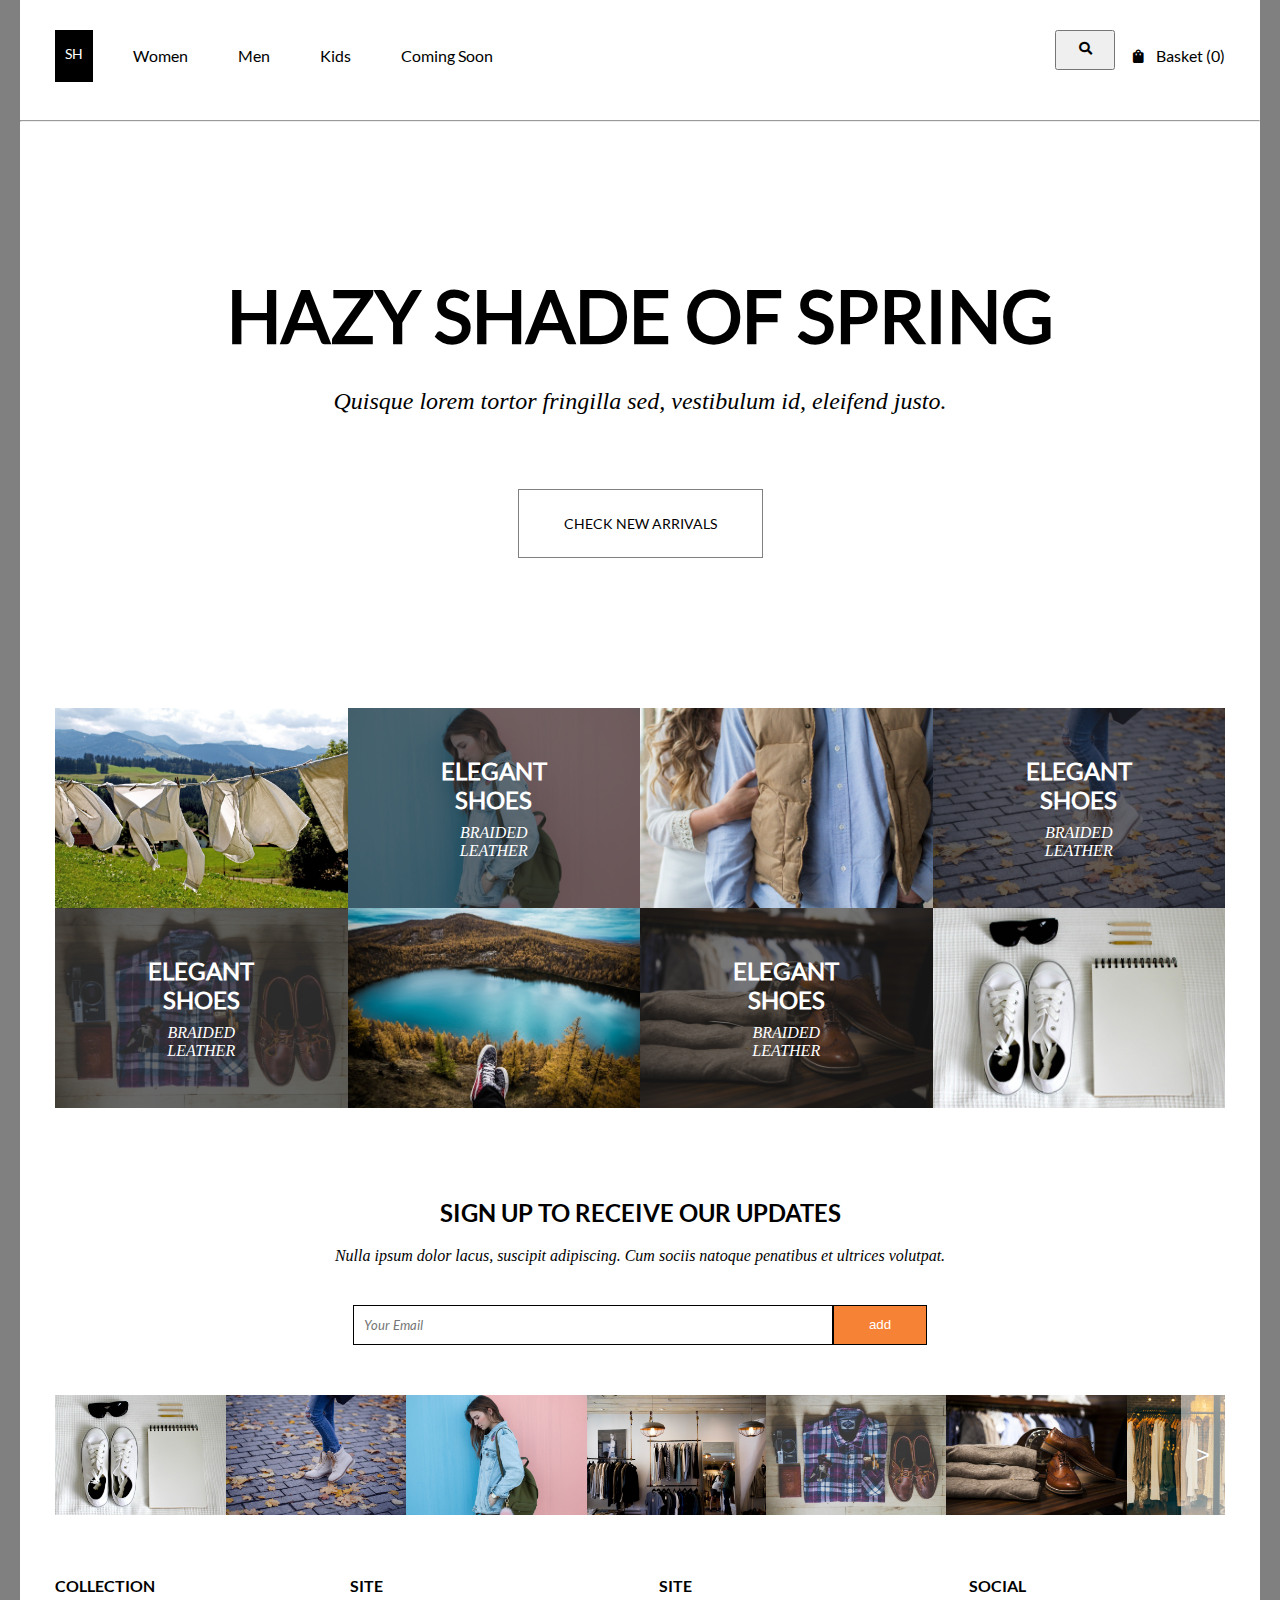
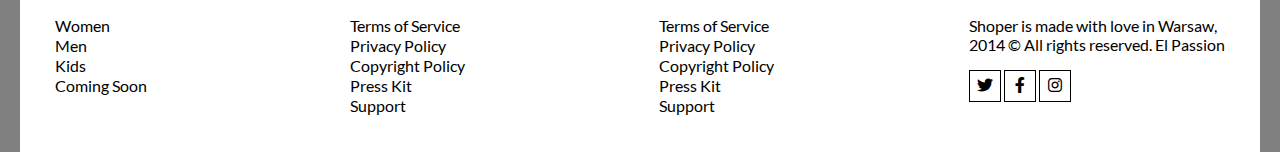
<file: index.html>
<!DOCTYPE html>
<html lang="en">
<head>
    <meta charset="UTF-8">
    <meta name="viewport" content="width=device-width, initial-scale=1.0">
    <title>eCommerce</title>
    <link rel="stylesheet" href="css/home.css">
    <link rel="stylesheet" href="fonts/fonts/style.css">
    <link rel="stylesheet" href="fonts/iconFonts/css/style.css">
</head>
<body>
    <div class="container">
        <header>
            <div class="wrapper header">
                <div class="comp-1">
                    <div class="header__logo">
                        <a href="#">SH</a>
                    </div>
                    <nav class="header__menu header__menu-row">
                        <ul>
                            <li><a href="#">Women</a></li>
                            <li><a href="#">Men</a></li>
                            <li><a href="#">Kids</a></li>
                            <li><a href="#">Coming Soon</a></li>
                        </ul>
                    </nav>
                </div>
                <div class="comp-2">
                    <div class="header__filter elem">
                        <label for="filter"></label>
                        <input id='filter' type="text" class="filter" placeholder="Search something...">
                        <button class="header__filter-btn" id='filterBtn'><i class="icon i-search-solid"></i></button>
                    </div>
                    <div class="header__basket elem">
                        <div class="header__basket-pic"><i class="icon i-shopping_bag-24px"></i></div>
                        <p>Basket (<span>0</span>)</p>
                    </div>
                </div>
            </div>
            <hr/>
            <nav class="header__menu header__menu-column wrapper">
                <ul>
                    <li><a href="#">Women</a></li>
                    <li><a href="#">Men</a></li>
                    <li><a href="#">Kids</a></li>
                    <li><a href="#">Coming Soon</a></li>
                </ul>
            </nav>
        </header>
        <main>
            <div class="wrapper">
                <section class="title">
                    <h1>Hazy Shade of spring</h1>
                    <p><em>Quisque lorem tortor fringilla sed, vestibulum id, eleifend justo.</em></p>
                    <button class="check">check new arrivals</button>
                </section>
                <section class="collage">
                    <div class="collage__block">
                        <img src="img/laundry-963150_1920.jpg" alt="pic">
                        <div class="hoverTweet">
                            <p>HEATHER<br/> GREY BASICS</p>
                        </div>
                    </div>
                    <div class="collage__block productCard">
                        <img src="img/blue-2564660_1280.jpg" alt="pic">
                        <div class="collage__block-text">
                            <h3>Elegant shoes</h3>
                            <h4><em>Braided Leather</em></h4>
                        </div>
                        <div class="hoverTweet">
                            <span class="line"></span>
                            <i class="icon i-twitter-brands"></i>
                            <span class="line"></span>
                            <p><em>Opening Ceremony @IndonesiaFW tomorrow, PMers! Are you ready for the biggest fashion movement in</em> </p>
                        </div>
                    </div>
                    <div class="collage__block">
                        <img src="img/vest-1031127_1280.jpg" alt="pic">
                        <div class="hoverTweet">
                            <p>JAXON HAT</p>
                        </div>
                    </div>
                    <div class="collage__block productCard">
                        <img src="img/autumn-leaves-1869837_1280.jpg" alt="pic">
                        <div class="collage__block-text">
                            <h3>Elegant shoes</h3>
                            <h4><em>Braided Leather</em></h4>
                        </div>
                        <div class="hoverTweet">
                            <span class="line"></span>
                            <i class="icon i-twitter-brands"></i>
                            <span class="line"></span>
                            <p><em>Opening Ceremony @IndonesiaFW tomorrow, PMers! Are you ready for the biggest fashion movement in</em> </p>
                        </div>
                    </div>
                    <div class="collage__block productCard">
                        <img src="img/fashion-918446_1280.jpg" alt="pic">
                        <div class="collage__block-text">
                            <h3>Elegant shoes</h3>
                            <h4><em>Braided Leather</em></h4>
                        </div>
                    </div>
                    <div class="collage__block">
                        <img src="img/travel-1749508_1280.jpg" alt="pic">
                        <div class="hoverTweet">
                            <p>HEATHER<br/> GREY BASICS</p>
                        </div>
                    </div>
                    <div class="collage__block productCard">
                        <img src="img/fashion-2591480_1280.jpg" alt="pic">
                        <div class="collage__block-text">
                            <h3>Elegant shoes</h3>
                            <h4><em>Braided Leather</em></h4>
                        </div>
                        <div class="hoverTweet">
                            <span class="line"></span>
                            <i class="icon i-twitter-brands"></i>
                            <span class="line"></span>
                            <p><em>Opening Ceremony @IndonesiaFW tomorrow, PMers! Are you ready for the biggest fashion movement in</em> </p>
                        </div>

                    </div>
                    <div class="collage__block">
                        <img src="img/shoes-2465907_1280.jpg" alt="pic">
                        <div class="hoverTweet">
                            <p>JAXON HAT</p>
                        </div>
                    </div>
                </section>
                <section class="singUpBlock">
                    <h2>sign up to receive our updates</h2>
                    <p><em>Nulla ipsum dolor lacus, suscipit adipiscing. Cum sociis natoque penatibus et ultrices volutpat.</em></p>
                    <div class="singUp">
                        <label for="singUp__input"></label>
                        <input class="singUp__input" id='singUp__input' type="text" placeholder="Your Email">
                        <button class="singUp__button">add</button>

                    </div>
                    <p class="wrongPass"><em>Wrong email. Please try again</em></p>
                    <div class="carouselBlock">
                        <div id="carouselWrapper">
                            <div id="carousel">
                                <div id="content">
                                    <img class="item" src="img/shoes-2465907_1280.jpg" alt="pic">
                                    <img class="item" src="img/autumn-leaves-1869837_1280.jpg" alt="pic">
                                    <img class="item" src="img/blue-2564660_1280.jpg" alt="pic">
                                    <img class="item" src="img/clothing-store-984396_1280.jpg" alt="pic">
                                    <img class="item" src="img/fashion-918446_1280.jpg" alt="pic">
                                    <img class="item" src="img/fashion-2591480_1280.jpg" alt="pic">
                                    <img class="item" src="img/fashion-1031469_1280.jpg" alt="pic">
                                    <img class="item" src="img/nike-5126389_1280.jpg" alt="pic">
                                    <img class="item" src="img/person-918986_1280.jpg" alt="pic">
                                    <img class="item" src="img/shoes-2465907_1280.jpg" alt="pic">
                                    <img class="item" src="img/shoes-1245920_1280.jpg" alt="pic">
                                    <img class="item" src="img/store-984393_1280.jpg" alt="pic">
                                    <img class="item" src="img/tie-690084_1280.jpg" alt="pic">
                                    <img class="item" src="img/travel-1749508_1280.jpg" alt="pic">
                                    <img class="item" src="img/vest-1031127_1280.jpg" alt="pic">
                                </div>
                            </div>
                            <button id="prev"> < </button>
                            <button id="next"> > </button>
                        </div>
                    </div>
                </section>
            </div>
        </main>
        <footer>
            <div class="wrapper footer">
                <div class="footer__collectionBlock footerBlock">
                    <h4>collection</h4>
                    <ul>
                        <li><a href="#">Women</a></li>
                        <li><a href="#">Men</a></li>
                        <li><a href="#">Kids</a></li>
                        <li><a href="#">Coming Soon</a></li>
                    </ul>
                </div>
                <div class="footer__siteBlock footerBlock">
                    <h4>site</h4>
                    <ul>
                        <li><a href="#">Terms of Service</a></li>
                        <li><a href="#">Privacy Policy</a></li>
                        <li><a href="#">Copyright Policy</a></li>
                        <li><a href="#">Press Kit</a></li>
                        <li><a href="#">Support</a></li>
                    </ul>
                </div>
                <div class="footer__shopBlock footerBlock">
                    <h4>site</h4>
                    <ul>
                        <li><a href="#">Terms of Service</a></li>
                        <li><a href="#">Privacy Policy</a></li>
                        <li><a href="#">Copyright Policy</a></li>
                        <li><a href="#">Press Kit</a></li>
                        <li><a href="#">Support</a></li>
                    </ul>
                </div>
                <div class="footer__socialBlock footerBlock">
                    <h4>social</h4>
                    <p>Shoper is made with love in Warsaw, <br/>
                       2014 © All rights reserved. El Passion</p>
                    <ul class="footer__socialBlock-links">
                        <li><a href="#"><i class="icon i-twitter-brands"></i></a></li>
                        <li><a href="#"><i class="icon icon-64 i-facebook-f-brands"></i></a></li>
                        <li><a href="#"><i class="icon i-instagram-brands"></i></a></li>
                    </ul>
                </div>
            </div>

        </footer>
    </div>
<script src="js/start.js"></script>
<script src="js/navigation.js"></script>
<script src="js/carousel.js"></script>
</body>
</html>
</file>
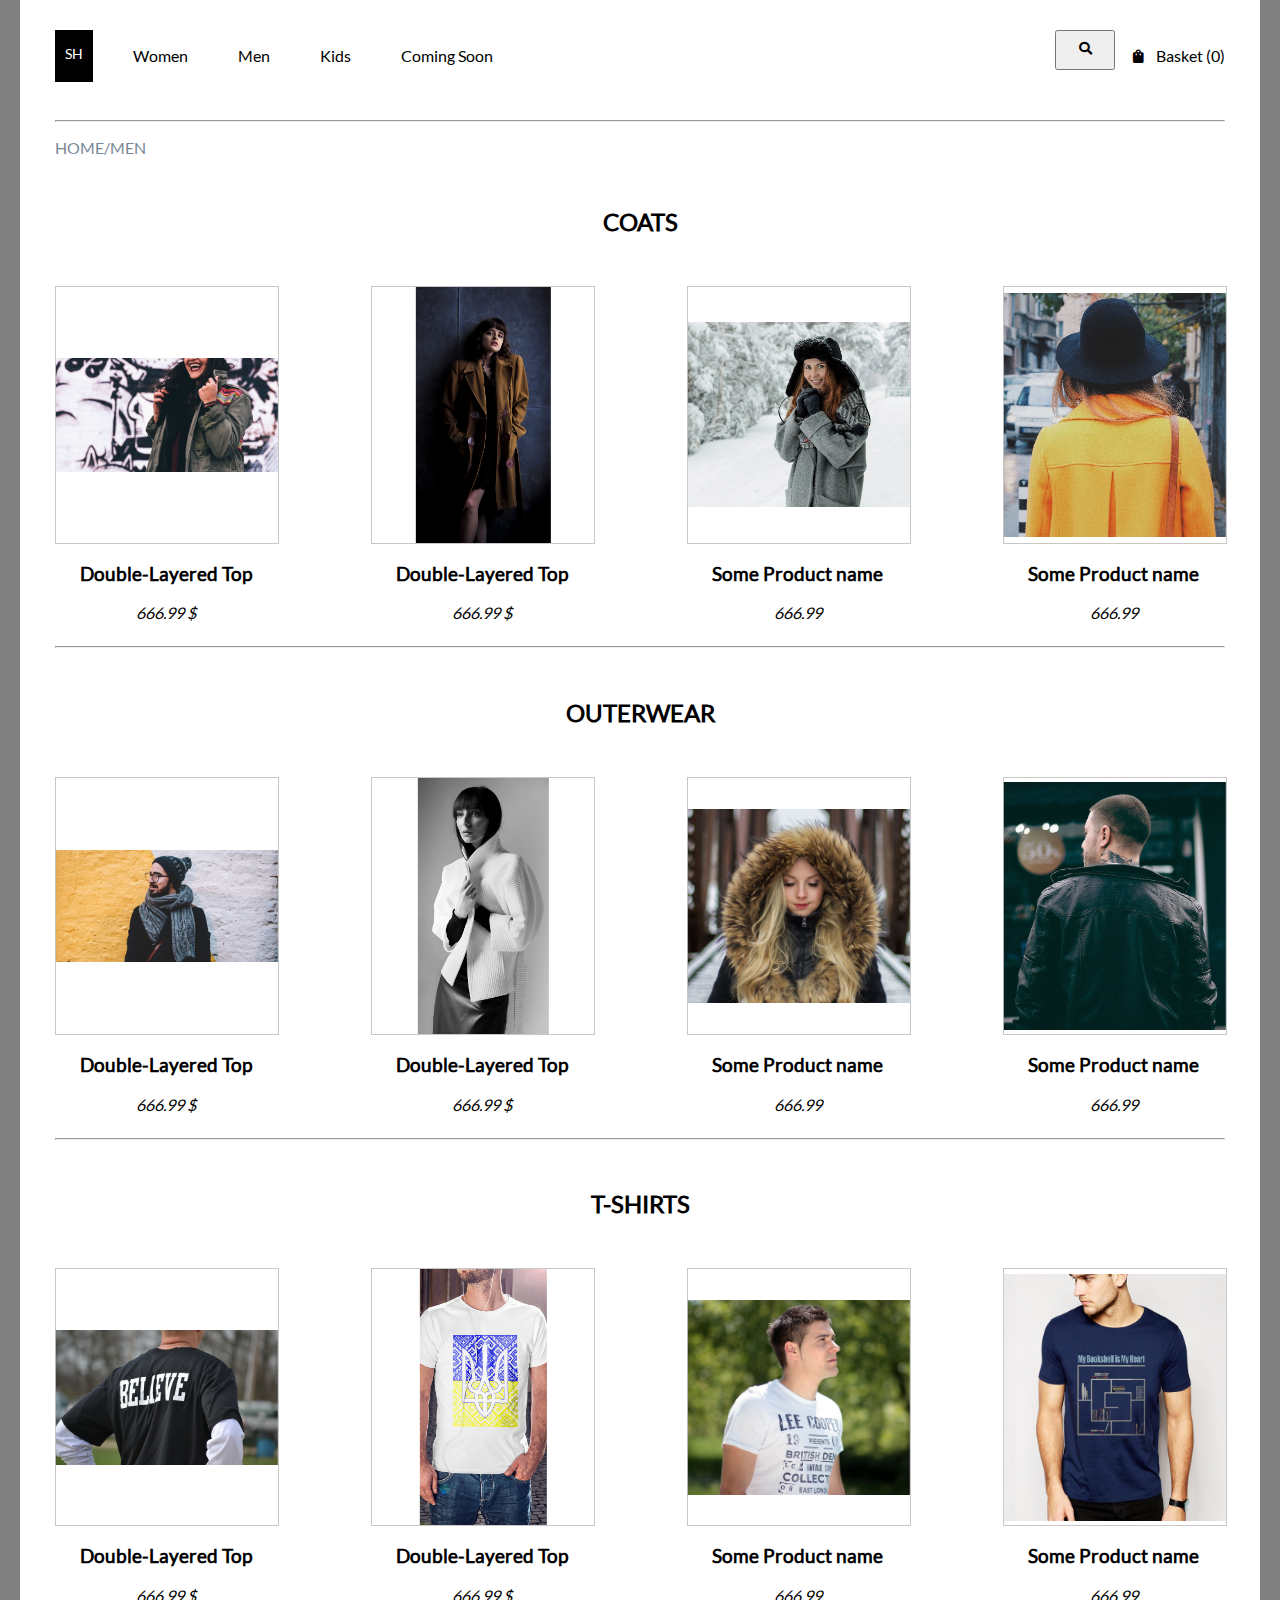
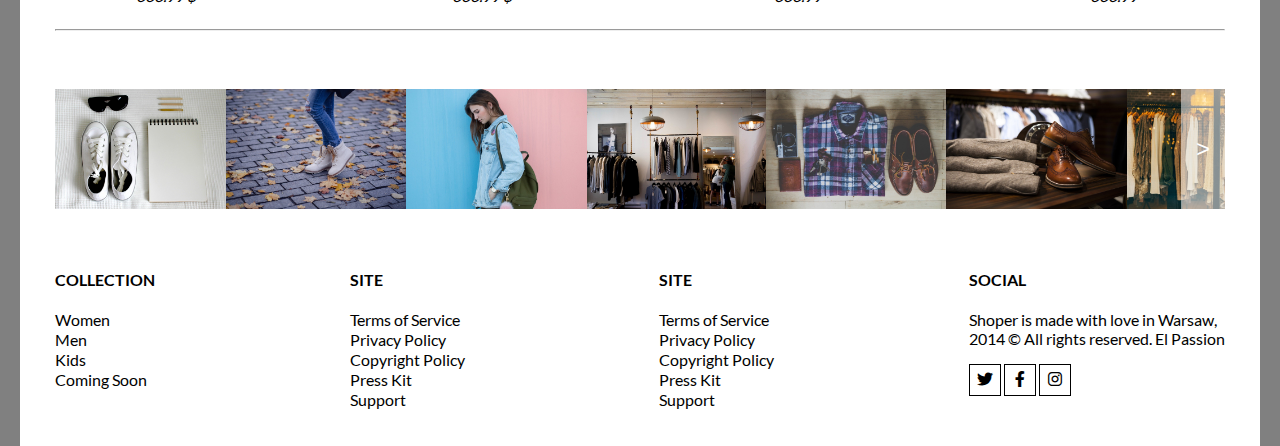
<file: categoryAll.html>
<!DOCTYPE html>
<html lang="en">
<head>
    <meta charset="UTF-8">
    <meta name="viewport" content="width=device-width, initial-scale=1.0">
    <title>categoryAll</title>
    <link rel="stylesheet" href="css/categoryAll.css">
    <link rel="stylesheet" href="fonts/fonts/style.css">
    <link rel="stylesheet" href="fonts/iconFonts/css/style.css">
</head>
<body>
<div class="container">
    <header>
        <div class="wrapper header">
            <div class="comp-1">
                <div class="header__logo">
                    <a href="#">SH</a>
                </div>
                <nav class="header__menu header__menu-row">
                    <ul>
                        <li><a href="#">Women</a></li>
                        <li><a href="#">Men</a></li>
                        <li><a href="#">Kids</a></li>
                        <li><a href="#">Coming Soon</a></li>
                    </ul>
                </nav>
            </div>
            <div class="comp-2">
                <div class="header__filter">
                    <label for="filter"></label>
                    <input id='filter' type="text" class="filter" placeholder="Search something...">
                    <button class="header__filter-btn" id='filterBtn'><i class="icon i-search-solid"></i></i></button>
                </div>
                <div class="header__basket">
                    <div class="header__basket-pic"><i class="icon i-shopping_bag-24px"></i></div>
                    <p>Basket (<span>0</span>)</p>
                </div>
            </div>
        </div>
        <div class="wrapper">
            <hr/>
        </div>
        <nav class="header__menu header__menu-column wrapper">
            <ul>
                <li><a href="#">Women</a></li>
                <li><a href="#">Men</a></li>
                <li><a href="#">Kids</a></li>
                <li><a href="#">Coming Soon</a></li>
            </ul>
            <hr/>
        </nav>
        <div class="currentLink wrapper">
            <p>home/men</p>
        </div>
    </header>
    <main>
        <section class="coats wrapper">
            <h2 class="section__title">coats</h2>
            <div class="goods">
                <div class="goods__block">
                    <div class="goods__block-img">
                        <img src="img/coat/people-2557413_1280.jpg" alt="pic">
                    </div>
                    <div class="goods__block-text">
                        <h3>Double-Layered Top</h3>
                        <p><em>666.99 $</em></p>
                    </div>
                </div>
                <div class="goods__block">
                    <div class="goods__block-img">
                        <img src="img/coat/girl-1.jpg" alt="pic">
                    </div>
                    <div class="goods__block-text">
                        <h3>Double-Layered Top</h3>
                        <p><em>666.99 $</em></p>
                    </div>
                </div>
                <div class="goods__block">
                    <div class="goods__block-img">
                        <img src="img/coat/girl-4056684_1280.jpg" alt="pic">
                    </div>
                    <div class="goods__block-text">
                        <h3>Some Product name</h3>
                        <p><em>666.99</em></p>
                    </div>
                </div>
                <div class="goods__block">
                    <div class="goods__block-img">
                        <img src="img/coat/person-789663_1280.jpg" alt="pic">
                    </div>
                    <div class="goods__block-text">
                        <h3>Some Product name</h3>
                        <p><em>666.99</em></p>
                    </div>
                </div>
            </div>
            <hr/>
        </section>
        <section class="outerwear wrapper">
            <h2 class="section__title">outerwear</h2>
            <div class="goods">
                <div class="goods__block">
                    <div class="goods__block-img">
                        <img src="img/outerwear/beanie-2591388_1280.jpg" alt="pic">
                    </div>
                    <div class="goods__block-text">
                        <h3>Double-Layered Top</h3>
                        <p><em>666.99 $</em></p>
                    </div>
                </div>
                <div class="goods__block">
                    <div class="goods__block-img">
                        <img src="img/outerwear/one-3.jpg" alt="pic">
                    </div>
                    <div class="goods__block-text">
                        <h3>Double-Layered Top</h3>
                        <p><em>666.99 $</em></p>
                    </div>
                </div>
                <div class="goods__block">
                    <div class="goods__block-img">
                        <img src="img/outerwear/people-2592581_1280.jpg" alt="pic">
                    </div>
                    <div class="goods__block-text">
                        <h3>Some Product name</h3>
                        <p><em>666.99</em></p>
                    </div>
                </div>
                <div class="goods__block">
                    <div class="goods__block-img">
                        <img src="img/outerwear/guy-2590367_1280.jpg" alt="pic">
                    </div>
                    <div class="goods__block-text">
                        <h3>Some Product name</h3>
                        <p><em>666.99</em></p>
                    </div>
                </div>
            </div>
            <hr/>
        </section>
        <section class="shirts wrapper">
            <h2 class="section__title">t-shirts</h2>
            <div class="goods">
                <div class="goods__block">
                    <div class="goods__block-img">
                        <img src="img/tShirt/believe-197091_1280.jpg" alt="pic">
                    </div>
                    <div class="goods__block-text">
                        <h3>Double-Layered Top</h3>
                        <p><em>666.99 $</em></p>
                    </div>
                </div>
                <div class="goods__block">
                    <div class="goods__block-img">
                        <img src="img/tShirt/fashion-7.jpg" alt="pic">
                    </div>
                    <div class="goods__block-text">
                        <h3>Double-Layered Top</h3>
                        <p><em>666.99 $</em></p>
                    </div>
                </div>
                <div class="goods__block">
                    <div class="goods__block-img">
                        <img src="img/tShirt/boy-1364017_1280.jpg" alt="pic">
                    </div>
                    <div class="goods__block-text">
                        <h3>Some Product name</h3>
                        <p><em>666.99</em></p>
                    </div>
                </div>
                <div class="goods__block">
                    <div class="goods__block-img">
                        <img src="img/tShirt/t-shirt-design-2336850_1280.jpg" alt="pic">
                    </div>
                    <div class="goods__block-text">
                        <h3>Some Product name</h3>
                        <p><em>666.99</em></p>
                    </div>
                </div>
            </div>
            <hr/>
        </section>

<!--Carousel-->
        <div class="carouselBlock wrapper">
            <div id="carouselWrapper">
                <div id="carousel">
                    <div id="content">
                        <img class="item" src="img/shoes-2465907_1280.jpg" alt="pic">
                        <img class="item" src="img/autumn-leaves-1869837_1280.jpg" alt="pic">
                        <img class="item" src="img/blue-2564660_1280.jpg" alt="pic">
                        <img class="item" src="img/clothing-store-984396_1280.jpg" alt="pic">
                        <img class="item" src="img/fashion-918446_1280.jpg" alt="pic">
                        <img class="item" src="img/fashion-2591480_1280.jpg" alt="pic">
                        <img class="item" src="img/fashion-1031469_1280.jpg" alt="pic">
                        <img class="item" src="img/nike-5126389_1280.jpg" alt="pic">
                        <img class="item" src="img/person-918986_1280.jpg" alt="pic">
                        <img class="item" src="img/shoes-2465907_1280.jpg" alt="pic">
                        <img class="item" src="img/shoes-1245920_1280.jpg" alt="pic">
                        <img class="item" src="img/store-984393_1280.jpg" alt="pic">
                        <img class="item" src="img/tie-690084_1280.jpg" alt="pic">
                        <img class="item" src="img/travel-1749508_1280.jpg" alt="pic">
                        <img class="item" src="img/vest-1031127_1280.jpg" alt="pic">
                    </div>
                </div>
                <button id="prev"> < </button>
                <button id="next"> > </button>
            </div>
        </div>
    </main>
    <footer>
        <div class="wrapper footer">
            <div class="footer__collectionBlock footerBlock">
                <h4>collection</h4>
                <ul>
                    <li><a href="#">Women</a></li>
                    <li><a href="#">Men</a></li>
                    <li><a href="#">Kids</a></li>
                    <li><a href="#">Coming Soon</a></li>
                </ul>
            </div>
            <div class="footer__siteBlock footerBlock">
                <h4>site</h4>
                <ul>
                    <li><a href="#">Terms of Service</a></li>
                    <li><a href="#">Privacy Policy</a></li>
                    <li><a href="#">Copyright Policy</a></li>
                    <li><a href="#">Press Kit</a></li>
                    <li><a href="#">Support</a></li>
                </ul>
            </div>
            <div class="footer__shopBlock footerBlock">
                <h4>site</h4>
                <ul>
                    <li><a href="#">Terms of Service</a></li>
                    <li><a href="#">Privacy Policy</a></li>
                    <li><a href="#">Copyright Policy</a></li>
                    <li><a href="#">Press Kit</a></li>
                    <li><a href="#">Support</a></li>
                </ul>
            </div>
            <div class="footer__socialBlock footerBlock">
                <h4>social</h4>
                <p>Shoper is made with love in Warsaw, <br/>
                    2014 © All rights reserved. El Passion</p>
                <ul class="footer__socialBlock-links">
                    <li><a href="#"><i class="icon i-twitter-brands"></i></a></li>
                    <li><a href="#"><i class="icon icon-64 i-facebook-f-brands"></i></a></li>
                    <li><a href="#"><i class="icon i-instagram-brands"></i></a></li>
                </ul>

            </div>
        </div>
    </footer>
</div>
<script src="js/navigation.js"></script>
<script src="js/carousel.js"></script>
<script src="js/categoryAll.js"></script>
</body>
</html>
</file>
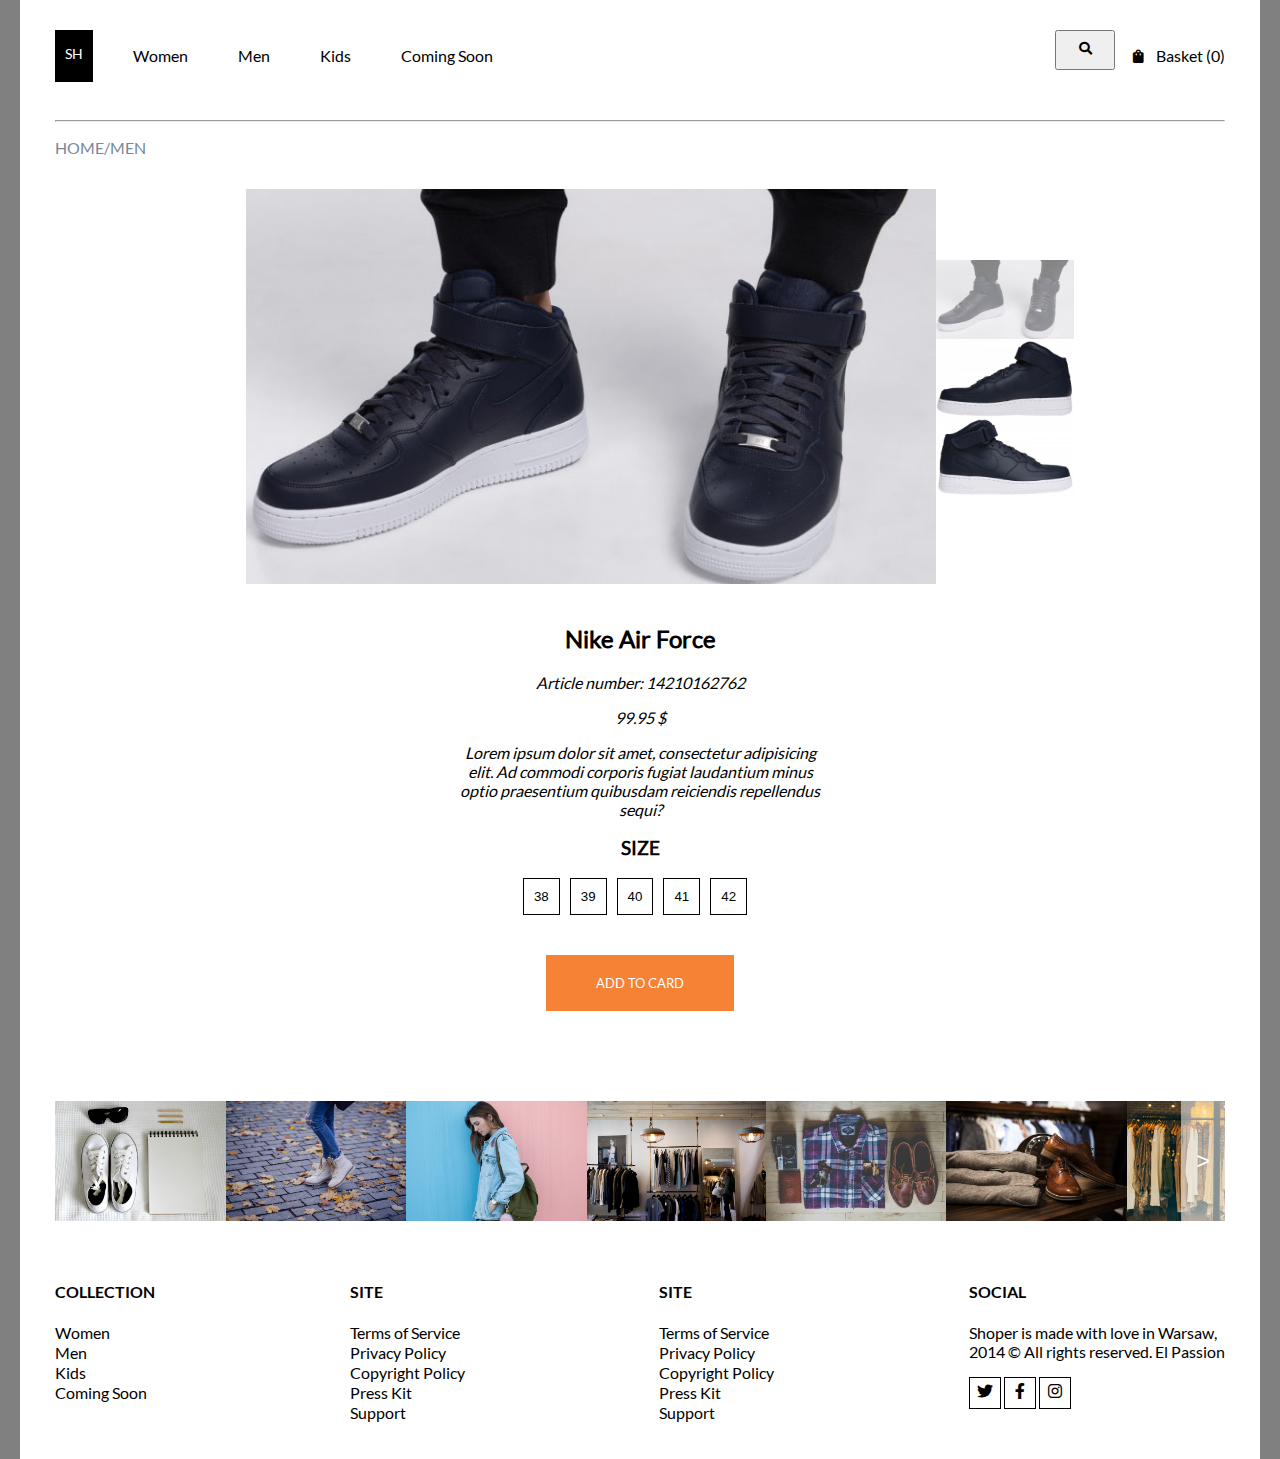
<file: productDetails.html>
<!DOCTYPE html>
<html lang="en">
<head>
    <meta charset="UTF-8">
    <meta name="viewport" content="width=device-width, initial-scale=1.0">
    <title>productDetails</title>
    <link rel="stylesheet" href="css/productDetails.css">
    <link rel="stylesheet" href="fonts/fonts/style.css">
    <link rel="stylesheet" href="fonts/iconFonts/css/style.css">
</head>
<body>
<div class="container">
    <header>
        <div class="wrapper header">
            <div class="comp-1">
                <div class="header__logo">
                    <a href="#">SH</a>
                </div>
                <nav class="header__menu header__menu-row">
                    <ul>
                        <li><a href="#">Women</a></li>
                        <li><a href="#">Men</a></li>
                        <li><a href="#">Kids</a></li>
                        <li><a href="#">Coming Soon</a></li>
                    </ul>
                </nav>
            </div>
            <div class="comp-2">
                <div class="header__filter">
                    <label for="filter"></label>
                    <input id='filter' type="text" class="filter" placeholder="Search something...">
                    <button class="header__filter-btn" id='filterBtn'><i class="icon i-search-solid"></i></button>
                </div>
                <div class="header__basket">
                    <div class="header__basket-pic"><i class="icon i-shopping_bag-24px"></i></div>
                    <p class="header__basket-link">Basket (<span>0</span>)</p>
                </div>
            </div>
        </div>
        <div class="wrapper">
            <hr/>
        </div>
        <nav class="header__menu header__menu-column wrapper">
            <ul>
                <li><a href="#">Women</a></li>
                <li><a href="#">Men</a></li>
                <li><a href="#">Kids</a></li>
                <li><a href="#">Coming Soon</a></li>
            </ul>
            <hr/>
        </nav>
        <div class="currentLink wrapper">
            <p>home/men</p>
        </div>
    </header>
    <main>
<!--Slider-->
        <section class="product">
            <div class="boxImg">
                <ul class="slides">
                    <li><img src="img/detail/adidas_4061616824004_images_16694640152.jpg"  alt="" /></li>
                </ul>
                <ul class="thumbnails">
                    <li>
                         <img src="img/detail/adidas_4061616824004_images_16694640152.jpg" style="opacity: 0.5" />
                    </li>
                    <li>
                        <img src="img/detail/adidas_4061616824004_images_16694640887.jpg" />
                    </li>
                    <li>
                        <img src="img/detail/adidas_4061616824004_images_16694643246.jpg" />
                    </li>
                </ul>
            </div>
            <h2 class="product__title">Nike Air Force</h2>
            <p class="product__article"><em>Article number: 14210162762</em></p>
            <p class="product__price"><em>99.95 $</em></p>
            <p class="product__description">
                <em>Lorem ipsum dolor sit amet, consectetur adipisicing elit.
                Ad commodi corporis fugiat laudantium minus optio praesentium quibusdam reiciendis repellendus
                sequi?</em>
            </p>
            <h3 class="product__sizeTitle">size</h3>
            <ul class="product__sizeChoice">
                <!--sizes output from js-->
            </ul>
            <button class="product__button">add to card</button>
        </section>

        <!--Carousel-->
        <div class="carouselBlock wrapper">
            <div id="carouselWrapper">
                <div id="carousel">
                    <div id="content">
                        <img class="item" src="img/shoes-2465907_1280.jpg" alt="pic">
                        <img class="item" src="img/autumn-leaves-1869837_1280.jpg" alt="pic">
                        <img class="item" src="img/blue-2564660_1280.jpg" alt="pic">
                        <img class="item" src="img/clothing-store-984396_1280.jpg" alt="pic">
                        <img class="item" src="img/fashion-918446_1280.jpg" alt="pic">
                        <img class="item" src="img/fashion-2591480_1280.jpg" alt="pic">
                        <img class="item" src="img/fashion-1031469_1280.jpg" alt="pic">
                        <img class="item" src="img/nike-5126389_1280.jpg" alt="pic">
                        <img class="item" src="img/person-918986_1280.jpg" alt="pic">
                        <img class="item" src="img/shoes-2465907_1280.jpg" alt="pic">
                        <img class="item" src="img/shoes-1245920_1280.jpg" alt="pic">
                        <img class="item" src="img/store-984393_1280.jpg" alt="pic">
                        <img class="item" src="img/tie-690084_1280.jpg" alt="pic">
                        <img class="item" src="img/travel-1749508_1280.jpg" alt="pic">
                        <img class="item" src="img/vest-1031127_1280.jpg" alt="pic">
                    </div>
                </div>
                <button id="prev"> < </button>
                <button id="next"> > </button>
            </div>
        </div>
    </main>
    <footer>
        <div class="wrapper footer">
            <div class="footer__collectionBlock footerBlock">
                <h4>collection</h4>
                <ul>
                    <li><a href="#">Women</a></li>
                    <li><a href="#">Men</a></li>
                    <li><a href="#">Kids</a></li>
                    <li><a href="#">Coming Soon</a></li>
                </ul>
            </div>
            <div class="footer__siteBlock footerBlock">
                <h4>site</h4>
                <ul>
                    <li><a href="#">Terms of Service</a></li>
                    <li><a href="#">Privacy Policy</a></li>
                    <li><a href="#">Copyright Policy</a></li>
                    <li><a href="#">Press Kit</a></li>
                    <li><a href="#">Support</a></li>
                </ul>
            </div>
            <div class="footer__shopBlock footerBlock">
                <h4>site</h4>
                <ul>
                    <li><a href="#">Terms of Service</a></li>
                    <li><a href="#">Privacy Policy</a></li>
                    <li><a href="#">Copyright Policy</a></li>
                    <li><a href="#">Press Kit</a></li>
                    <li><a href="#">Support</a></li>
                </ul>
            </div>
            <div class="footer__socialBlock footerBlock">
                <h4>social</h4>
                <p>Shoper is made with love in Warsaw, <br/>
                    2014 © All rights reserved. El Passion</p>
                <ul class="footer__socialBlock-links">
                    <li><a href="#"><i class="icon i-twitter-brands"></i></a></li>
                    <li><a href="#"><i class="icon icon-64 i-facebook-f-brands"></i></a></li>
                    <li><a href="#"><i class="icon i-instagram-brands"></i></a></li>
                </ul>

            </div>
        </div>
    </footer>
</div>
<script src="js/carousel.js"></script>
<script src="js/navigation.js"></script>
<script src="js/productDetails.js"></script>
</body>
</html>
</file>
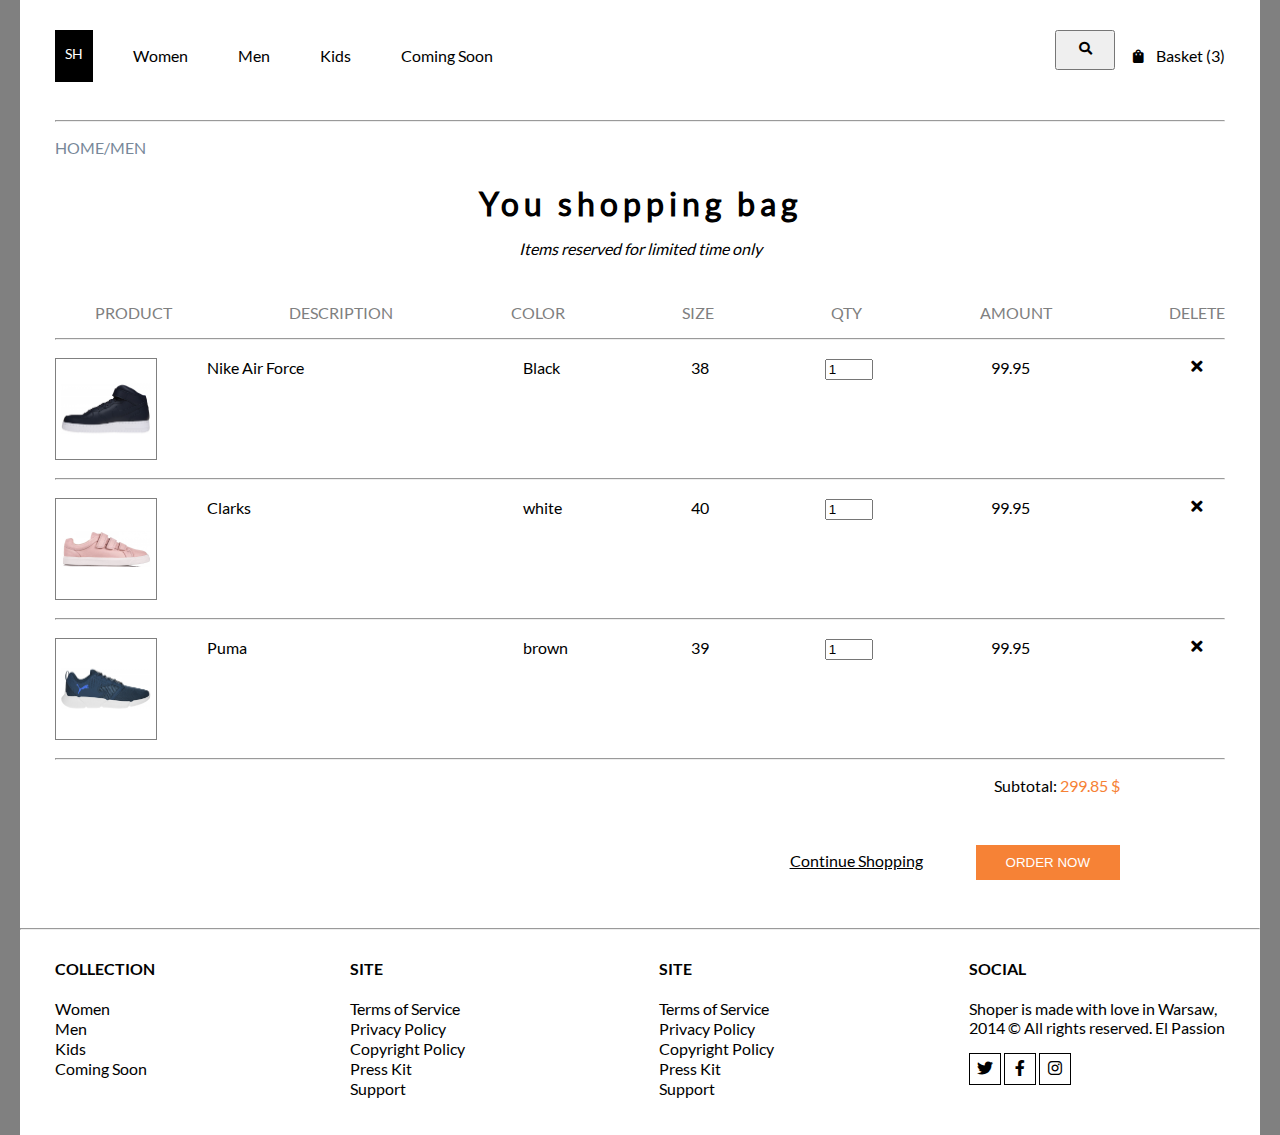
<file: shoppingBag.html>
<!DOCTYPE html>
<html lang="en">
<head>
    <meta charset="UTF-8">
    <meta name="viewport" content="width=device-width, initial-scale=1.0">
    <title>shoppingBag</title>
    <link rel="stylesheet" href="css/shoppingBag.css">
    <link rel="stylesheet" href="fonts/iconFonts/css/style.css">
    <link rel="stylesheet" href="fonts/fonts/style.css">
</head>
<body>
<div class="container">
    <header>
        <div class="wrapper header">
            <div class="comp-1">
                <div class="header__logo">
                    <a href="#">SH</a>
                </div>
                <nav class="header__menu header__menu-row">
                    <ul>
                        <li><a href="#">Women</a></li>
                        <li><a href="#">Men</a></li>
                        <li><a href="#">Kids</a></li>
                        <li><a href="#">Coming Soon</a></li>
                    </ul>
                </nav>
            </div>
            <div class="comp-2">
                <div class="header__filter">
                    <label for="filter"></label>
                    <input id='filter' type="text" class="filter" placeholder="Search something...">
                    <button class="header__filter-btn" id='filterBtn'><i class="icon i-search-solid"></i></button>
                </div>
                <div class="header__basket">
                    <div class="header__basket-pic"><i class="icon i-shopping_bag-24px"></i></div>
                    <p class="basketCounter">Basket (<span></span>)</p>
                </div>
            </div>
        </div>
        <div class="wrapper">
            <hr/>
        </div>
        <nav class="header__menu header__menu-column wrapper">
            <ul>
                <li><a href="#">Women</a></li>
                <li><a href="#">Men</a></li>
                <li><a href="#">Kids</a></li>
                <li><a href="#">Coming Soon</a></li>
            </ul>
            <hr/>
        </nav>
        <div class="currentLink wrapper">
            <p>home/men</p>
        </div>
    </header>
    <main>
        <div class="wrapper">
            <h2 class="title">You shopping bag</h2>
            <p class="description"><em>Items reserved for limited time only</em></p>
            <div class="bag">
                <div class="table">
            <!-- Outer in JS -->
                </div>
                <p class="subtotal wrapper">Subtotal: <span></span> </p>
                <div class="bag__btn wrapper">
                    <a  href="index.html">Continue Shopping</a>
                    <button class="bag__order">order now</button>

                </div>
            </div>

        </div>

    </main>
    <footer>
        <hr/>
        <div class="wrapper footer">
            <div class="footer__collectionBlock footerBlock">
                <h4>collection</h4>
                <ul>
                    <li><a href="#">Women</a></li>
                    <li><a href="#">Men</a></li>
                    <li><a href="#">Kids</a></li>
                    <li><a href="#">Coming Soon</a></li>
                </ul>
            </div>
            <div class="footer__siteBlock footerBlock">
                <h4>site</h4>
                <ul>
                    <li><a href="#">Terms of Service</a></li>
                    <li><a href="#">Privacy Policy</a></li>
                    <li><a href="#">Copyright Policy</a></li>
                    <li><a href="#">Press Kit</a></li>
                    <li><a href="#">Support</a></li>
                </ul>
            </div>
            <div class="footer__shopBlock footerBlock">
                <h4>site</h4>
                <ul>
                    <li><a href="#">Terms of Service</a></li>
                    <li><a href="#">Privacy Policy</a></li>
                    <li><a href="#">Copyright Policy</a></li>
                    <li><a href="#">Press Kit</a></li>
                    <li><a href="#">Support</a></li>
                </ul>
            </div>
            <div class="footer__socialBlock footerBlock">
                <h4>social</h4>
                <p>Shoper is made with love in Warsaw, <br/>
                    2014 © All rights reserved. El Passion</p>
                <ul class="footer__socialBlock-links">
                    <li><a href="#"><i class="icon i-twitter-brands"></i></a></li>
                    <li><a href="#"><i class="icon icon-64 i-facebook-f-brands"></i></a></li>
                    <li><a href="#"><i class="icon i-instagram-brands"></i></a></li>
                </ul>
            </div>
        </div>
    </footer>
</div>
<script src="js/navigation.js"></script>
<script src="js/shoppingBag.js"></script>
</body>
</html>
</file>
<file: css/home.css>
body {
    background: grey;
    margin: 0;
    padding: 0;
}
.container {
    max-width: 1240px;
    margin: 0 auto;
    background: white;
}
.wrapper {
    padding: 0 35px 0 35px;
}
header {
    position: sticky;
    top: 0;
    z-index: 10;
    background: white;
}
.header {
    display: flex;
    justify-content: space-between;
    padding-top: 30px;
    padding-bottom: 30px;

}
.comp-1, .comp-2 {
    display: flex;
}
.header__logo {
    display: inline;
    padding: 15px 10px;
    background: black;
    max-height: 22px;
}
.header__logo:hover {
    cursor: pointer;
}
.header__logo a {
    color: white;
    text-decoration: none;
    font-size: 14px;
    font-family: Lato-Regular, sans-serif;
}
.header__menu ul {
    display: flex;
    list-style: none;
}
.header__menu li {
    padding-right: 50px;
}
.header__menu a {
    color: black;
    text-decoration: none;
    font-family: Lato-Regular, sans-serif;
}
.header__menu-column {
    display: none;
}
.header__filter {
    display: flex;
    vertical-align: top;
}
.header__filter-btn:hover {
    cursor: pointer;
}

.header__filter input {
    font-size: 15px;
    display: inline-block;
    font-family: Lato-Regular, sans-serif;
    border: none;
    outline: none;
    padding: 0;
    width: 0;
    background: none;
    transition: width 0.4s;
    cursor: pointer;
    box-sizing: border-box;
}
#filterBtn {
    width: 60px;
    height: 40px;
}
.focus input {
    border: 1px solid #BBB;
    width: 250px;
    height: 40px;
    cursor: text;
}
.bg-grey {
    background: #606060;
    color: white;
}
.header__basket {
    display: flex;
    margin-left: 15px;
}
.header__basket .header__basket-pic {
    display: flex;
    flex-direction: column;
    justify-content: center;
}
.header__basket p {
    padding-left: 10px;
    font-family: Lato-Regular, sans-serif;
}
.header__basket:hover {
    cursor: pointer;
    text-decoration: underline;

}
.title {
    margin-top: 150px;
    text-align: center;
}
.title h1 {
    text-transform: uppercase;
    font-size: 72px;
    font-family: Lato-Regular, sans-serif;
    margin-bottom: 30px;
}
.title p {
    font-size: 24px;
}
.title button {
    margin-top: 50px;
    padding: 25px 45px;
    background: none;
    border: 1px solid grey;
    font-size: 14px;
    font-family: Lato-Regular, sans-serif;
    text-transform: uppercase;
}
.check:hover {
    cursor: pointer;
    background: #606060;
    color: white;
}
.collage {
    position: relative;
    margin-top: 150px;
    display: flex;
    flex-wrap: wrap;
}
.collage__block {
    width: 25%;
    position: relative;
    height: 200px;
}
.collage__block img {
    width: 100%;
    height: 100%;
}
.hoverTweet {
    display: none;
    position: absolute;
    top: 50%;
    left: 50%;
    transform: translate(-50%, -50%);
    width: 90%;
    height: auto;
    z-index: 15;
    color: white;
    text-align: center;
}
.collage__block:nth-child(1) .hoverTweet {
    font-size: 32px;
    font-family: Lato-Regular, sans-serif;
}

.line {
    display: inline-block;
     width: 30px;
     height: 2px;
     background: white;
     z-index: 15;

 }
.hoverTweet .i-twitter-brands:before {
    color: white;
}
.collage__block:hover {
    cursor: pointer;
}
.collage__block:nth-child(1) img {
    object-fit: cover;
    object-position: top;
    height: 100%;
}

.collage__block:nth-child(1):hover {
    position: absolute;
    top: 0;
    left: 0;
    z-index: 2;
    height: 100%;
    cursor: pointer;
}
.collage__block:nth-child(1):hover .hoverTweet,
.collage__block:nth-child(3):hover .hoverTweet,
.collage__block:nth-child(6):hover .hoverTweet,
.collage__block:nth-child(8):hover .hoverTweet
{
    font-size: 32px;
    font-family: Lato-Regular,sans-serif;
    cursor: pointer;
   display: block;
}
.collage__block:nth-child(1):hover + .collage__block:nth-child(2),
.collage__block:nth-child(5):hover + .collage__block:nth-child(6){
    margin-left: 25%;
}
.collage__block:nth-child(2):hover,
.collage__block:nth-child(4):hover,
.collage__block:nth-child(7):hover{
    cursor: pointer;
}
.collage__block:nth-child(2):hover .collage__block-text,
.collage__block:nth-child(4):hover .collage__block-text,
.collage__block:nth-child(7):hover .collage__block-text {
    display: none;
}
.collage__block:nth-child(2):hover .hoverTweet,
.collage__block:nth-child(4):hover .hoverTweet,
.collage__block:nth-child(7):hover .hoverTweet {
    display: block;
}
.collage__block:nth-child(5):hover{
    position: absolute;
    top: 0;
    left: 0;
    z-index: 2;
    height: 100%;
    cursor: pointer;
}
.collage__block:nth-child(5):hover img {
    object-fit: cover;
    object-position: left;

}
.collage__block:nth-child(5):hover::before {
    content: '';
    display: block;
    position: absolute;
    width: 100%;
    height: 100%;
    top: 0;
    left: 0;
    background: rgba(35, 35, 35, 0.61);
}
.collage__block:nth-child(1):hover::before,
.collage__block:nth-child(3):hover::before,
.collage__block:nth-child(6):hover::before,
.collage__block:nth-child(8):hover::before
{
    content: '';
    display: block;
    position: absolute;
    width: 100%;
    height: 100%;
    top: 0;
    left: 0;
    background: rgba(35, 35, 35, 0.61);
}
.collage__block:nth-child(2)::before,
.collage__block:nth-child(4)::before,
.collage__block:nth-child(5)::before,
.collage__block:nth-child(7)::before{
    content: '';
    display: block;
    position: absolute;
    width: 100%;
    height: 100%;
    top: 0;
    left: 0;
    background: rgba(35, 35, 35, 0.61);
}
.collage .collage__block-text {
    position: absolute;
    margin: 0;
    top: 50%;
    left: 50%;
    transform: translate(-50%, -50%);
    z-index: 1;
    color: white;

}
.collage .collage__block-text h3 {
    font-size: 24px;
    font-family: Lato-Regular, sans-serif;
    text-transform: uppercase;
    text-align: center;
    margin: 10px;
}
.collage .collage__block-text h4 {
    font-size: 16px;
    font-weight: lighter;
    font-style: inherit;
    font-family:  serif;
    text-transform: uppercase;
    text-align: center;
    margin: 10px;
}

.singUpBlock {
    padding-top: 70px;
    text-align: center;
}
.singUpBlock h2 {
    font-family: Lato-Bold, sans-serif;
    font-weight: bold;
    text-transform: uppercase;
}
.singUp{
    display: flex;
    justify-content: center;
    margin-top: 40px;
}
.singUp input {
    height: 40px;
    width: 480px;
    margin:0;
    padding:0;
    display: block;
    border-radius: 0;
    border: 1px solid black;
    box-sizing: border-box;
    font-family: Lato-Italic, serif;
    padding-left: 10px;
}
.singUp button {
    height: 40px;
    margin:0;
    padding: 0 35px;
    display:block;
    border-radius: 0;
    border: 1px solid black;
    color: white;
    background: #f68236;
}
.wrongPass {
    color: red;
    display: none;
}
/*CAROUSEL*/
.carouselBlock {
    margin: 0 auto;
    padding-top: 50px;
}
#carouselWrapper {
    width: 100%;
    position: relative;
}
#carousel {
    overflow: auto;
    scroll-behavior: smooth;
}
#carousel::-webkit-scrollbar {
    height: 0;
}
#prev,
#next {
    display: flex;
    flex-direction: column;
    justify-content: center;
    align-content: center;
    background: rgba(255, 255, 255, 0.53);
    border: none;
    padding: 15px;
    outline: 0;
    cursor: pointer;
    position: absolute;
    height: 100%;
    font-size: 24px;
    color: white;
}
#prev {
    top: 0;
    left: 0;
    display: none;
}
#next {
    top: 0;
    right: 0;
}
#content {
    display: flex;
    box-sizing: border-box;
}
.item {
    width: 200px;
    height: 120px;
}
.item img {
    width: 100%;
}
.item:hover {
    cursor: pointer;
    border: 5px solid white;
    box-sizing: border-box;
}

/*FOOTER*/
footer {
    padding-top: 40px;
}
.footer {
    display: flex;
    justify-content: space-between;
    padding-bottom: 20px;
}
.footer h4 {
    text-transform: uppercase;
    font-family: Lato-Bold, sans-serif;
    font-weight: bold;
}
.footer ul {
    list-style: none;
    padding-left: 0;
}
.footer a,
.footer p {
    text-decoration: none;
    color: black;
    font-family: Lato-Regular, sans-serif;
}
.footer__socialBlock-links {
    display: flex;
    flex-direction: row;
}
.footer__socialBlock-links li{
    display: flex;
    flex-direction: column;
    justify-content: center;
    margin-right: 3px;
    border: 1px solid black;
    width: 30px;
    height: 30px;
    text-align: center;

}
@media only screen and  (max-width: 1240px) {
    header {
        position: relative;
    }
    .header__menu-row {
        display: none;
    }
    .header__menu-column {
        display: block;
    }
    .header__menu-column ul {
        display: block;
        text-align: center;
    }
    .header__menu-column li {
        padding: 10px;
    }
    .comp-2 {
        margin-top: 10px;
        display: flex;
        flex-direction: column;
    }
    .header__filter {
        order: 2;
    }
    .header__basket {
        order: 1;
        justify-content: flex-end;
    }

    .title {
        margin-top: 0;
    }
    .title button {
        display: none;
    }
    .collage {
        margin-top: 50px;
    }
    .collage__block {
        margin: 0 auto;
        width: 80%;
        height: auto;
    }
    .collage__block:nth-child(1),
    .collage__block:nth-child(5)
    {
        height: 40vw;
    }
    .collage__block:nth-child(1):hover,
    .collage__block:nth-child(5):hover{
        position: relative;
        height: 40vw;

    }
    .collage__block:nth-child(1):hover + .collage__block:nth-child(2),
    .collage__block:nth-child(5):hover + .collage__block:nth-child(6){
        margin: 0 auto;
    }
    .footerBlock {
        display: none;
    }
    .footerBlock:last-child {
        display: block;
        margin: 0 auto;
        text-align: center;
    }
    .footer__socialBlock-links {
        justify-content: center;
    }
}
</file>
<file: fonts/fonts/style.css>
@font-face {
    font-family: 'Lato-Regular';
    src: url("../fonts/Lato/Lato-Regular.ttf") ;
    font-weight: normal;
    font-style: normal;
}
@font-face {
    font-family: 'Lato-Bold';
    src: url("../fonts/Lato/Lato-Bold.ttf") ;
    font-weight: bold;
    font-style: normal;
}
@font-face {
    font-family: 'Lato-Italic';
    src: url("../fonts/Lato/Lato-Italic.ttf") ;
    font-weight: normal;
    font-style: normal;
}
@font-face {
    font-family: 'Myriad Pro';
    src: url("../fonts/myriad-pro-cufonfonts/MyriadPro-light.otf") ;
    font-weight: normal;
    font-style: normal;
}
@font-face {
    font-family: 'Myriad Pro REGULAR';
    src: url("../fonts/myriad-pro-cufonfonts/MYRIADPRO-REGULAR.OTF") ;
    font-weight: normal;
    font-style: normal;
}
</file>
<file: fonts/iconFonts/css/style.css>
/*--------------------------------

Nucleo Web Font
Generated using nucleoapp.com

-------------------------------- */
@font-face {
  font-family: 'Nucleo';
  src: url('../fonts/Nucleo.eot');
  src: url('../fonts/Nucleo.eot') format('embedded-opentype'), url('../fonts/Nucleo.woff2') format('woff2'), url('../fonts/Nucleo.woff') format('woff'), url('../fonts/Nucleo.ttf') format('truetype'), url('../fonts/Nucleo.svg') format('svg');
  font-weight: normal;
  font-style: normal;
}
/*------------------------
	base class definition
-------------------------*/
.icon {
  display: inline-block;
  font: normal normal normal 1em/1 'Nucleo';
  speak: none;
  text-transform: none;
  /* Better Font Rendering */
  -webkit-font-smoothing: antialiased;
  -moz-osx-font-smoothing: grayscale;
}
/*------------------------
  change icon size
-------------------------*/
/* relative units */
.icon-sm {
  font-size: 0.8em;
}
.icon-lg {
  font-size: 1.2em;
}
/* absolute units */
.icon-16 {
  font-size: 16px;
}
.icon-32 {
  font-size: 32px;
}
/*----------------------------------
  add a square/circle background
-----------------------------------*/
.icon-bg-square,
.icon-bg-circle {
  padding: 0.35em;
  background-color: #eee;
}
.icon-bg-circle {
  border-radius: 50%;
}
/*------------------------------------
  use icons as list item markers
-------------------------------------*/
.icon-ul {
  padding-left: 0;
  list-style-type: none;
}
.icon-ul > li {
  display: flex;
  align-items: flex-start;
  line-height: 1.4;
}
.icon-ul > li > .icon {
  margin-right: 0.4em;
  line-height: inherit;
}
/*------------------------
  spinning icons
-------------------------*/
.icon-is-spinning {
  -webkit-animation: icon-spin 2s infinite linear;
  -moz-animation: icon-spin 2s infinite linear;
  animation: icon-spin 2s infinite linear;
}
@-webkit-keyframes icon-spin {
  0% {
    -webkit-transform: rotate(0deg);
  }
  100% {
    -webkit-transform: rotate(360deg);
  }
}
@-moz-keyframes icon-spin {
  0% {
    -moz-transform: rotate(0deg);
  }
  100% {
    -moz-transform: rotate(360deg);
  }
}
@keyframes icon-spin {
  0% {
    -webkit-transform: rotate(0deg);
    -moz-transform: rotate(0deg);
    -ms-transform: rotate(0deg);
    -o-transform: rotate(0deg);
    transform: rotate(0deg);
  }
  100% {
    -webkit-transform: rotate(360deg);
    -moz-transform: rotate(360deg);
    -ms-transform: rotate(360deg);
    -o-transform: rotate(360deg);
    transform: rotate(360deg);
  }
}
/*------------------------
  rotated/flipped icons
-------------------------*/
.icon-rotate-90 {
  filter: progid:DXImageTransform.Microsoft.BasicImage(rotation=1);
  -webkit-transform: rotate(90deg);
  -moz-transform: rotate(90deg);
  -ms-transform: rotate(90deg);
  -o-transform: rotate(90deg);
  transform: rotate(90deg);
}
.icon-rotate-180 {
  filter: progid:DXImageTransform.Microsoft.BasicImage(rotation=2);
  -webkit-transform: rotate(180deg);
  -moz-transform: rotate(180deg);
  -ms-transform: rotate(180deg);
  -o-transform: rotate(180deg);
  transform: rotate(180deg);
}
.icon-rotate-270 {
  filter: progid:DXImageTransform.Microsoft.BasicImage(rotation=3);
  -webkit-transform: rotate(270deg);
  -moz-transform: rotate(270deg);
  -ms-transform: rotate(270deg);
  -o-transform: rotate(270deg);
  transform: rotate(270deg);
}
.icon-flip-y {
  filter: progid:DXImageTransform.Microsoft.BasicImage(rotation=0);
  -webkit-transform: scale(-1, 1);
  -moz-transform: scale(-1, 1);
  -ms-transform: scale(-1, 1);
  -o-transform: scale(-1, 1);
  transform: scale(-1, 1);
}
.icon-flip-x {
  filter: progid:DXImageTransform.Microsoft.BasicImage(rotation=2);
  -webkit-transform: scale(1, -1);
  -moz-transform: scale(1, -1);
  -ms-transform: scale(1, -1);
  -o-transform: scale(1, -1);
  transform: scale(1, -1);
}
/*------------------------
	icons
-------------------------*/

.i-facebook-f-brands::before {
  content: "\ea01";
}

.i-instagram-brands::before {
  content: "\ea02";
}

.i-plus-solid::before {
  content: "\ea03";
}

.i-search-solid::before {
  content: "\ea04";
}

.i-shopping_bag-24px::before {
  content: "\ea05";
}

.i-twitter-brands::before {
  content: "\ea06";
}
</file>
<file: css/categoryAll.css>
body {
    background: grey;
    margin: 0;
    padding: 0;
}
.container {
    max-width: 1240px;
    margin: 0 auto;
    background: white;
}
.wrapper {
    padding: 0 35px 0 35px;
}
header {
    position: sticky;
    top: 0;
    z-index: 10;
    background: white;
}
header .header {
    display: flex;
    justify-content: space-between;
    padding-top: 30px;
    padding-bottom: 30px;
}
.comp-1, .comp-2 {
    display: flex;
}
.header__logo {
    display: inline;
    padding: 15px 10px;
    background: black;
    max-height: 22px;
}
.header__logo:hover {
    cursor: pointer;
}
.header__logo a {
    color: white;
    text-decoration: none;
    font-size: 14px;
    font-family: Lato-Regular, sans-serif;
}
.header__menu ul {
    display: flex;
    list-style: none;
}
.header__menu li {
    padding-right: 50px;
}
.header__menu a {
    color: black;
    text-decoration: none;
    font-family: Lato-Regular, sans-serif;
}
.header__menu-column {
    display: none;
}
.header__filter {
    display: flex;
    vertical-align: top;

}
.header__filter-btn:hover {
    cursor: pointer;
}
.header__filter input {
    font-size: 15px;
    display: inline-block;
    font-family: Lato-Regular, sans-serif;
    border: none;
    outline: none;
    padding: 0;
    width: 0;
    background: none;
    transition: width 0.4s;
    cursor: pointer;
    box-sizing: border-box;
}
#filterBtn {
    width: 60px;
    height: 40px;
}
.focus input {
    border: 1px solid #BBB;
    width: 250px;
    height: 40px;
    cursor: text;
}
.bg-grey {
    background: #606060;
    color: white;
}
.header__basket {
    display: flex;
    margin-left: 15px;
}
.header__basket .header__basket-pic {
    display: flex;
    flex-direction: column;
    justify-content: center;
}
.header__basket p {
    padding-left: 10px;
    font-family: Lato-Regular, sans-serif;
}
.header__basket:hover {
    cursor: pointer;
    text-decoration: underline;

}
.currentLink {
    font-family: Lato-Regular, sans-serif;
    color: lightslategray;
    text-transform: uppercase;
}
/*main*/
.section__title {
    text-align: center;
    text-transform: uppercase;
    font-family: Lato-Regular, sans-serif;
    padding: 30px 0;
}
.goods {
    display: flex;
    justify-content: space-between;
    flex-wrap: wrap;
}
.goods__block {
    display: flex;
    flex-direction: column;
    width: 19%;
    font-family: Lato-Regular, sans-serif;
}
.goods__block:hover {
    cursor: pointer;
}
.goods__block-img {
    position: relative;
    width: 100%;
    height: 20vw;
    border: 1px solid rgba(128, 128, 128, 0.44);
}

.goods__block-img img{
    position: absolute;
    top: 50%;
    left: 50%;
    transform: translate(-50%, -50%);
    width: 100%;
    height: 100%;
    object-fit: contain;
}

.goods__block-text {
    text-align: center;
}
/*CAROUSEL*/
.carouselBlock {
    margin: 0 auto;
    padding-top: 50px;
}
#carouselWrapper {
    width: 100%;
    position: relative;
}
#carousel {
    overflow: auto;
    scroll-behavior: smooth;
}
#carousel::-webkit-scrollbar {
    height: 0;
}
#prev,
#next {
    display: flex;
    flex-direction: column;
    justify-content: center;
    align-content: center;
    background: rgba(255, 255, 255, 0.53);
    border: none;
    padding: 15px;
    outline: 0;
    cursor: pointer;
    position: absolute;
    height: 100%;
    font-size: 24px;
    color: white;
}
#prev {
    top: 0;
    left: 0;
    display: none;
}
#next {
    top: 0;
    right: 0;
}
#content {
    display: flex;
    box-sizing: border-box;
}
.item {
    width: 200px;
    height: 120px;
}
.item img {
    width: 100%;
}
.item:hover {
    cursor: pointer;
    border: 5px solid white;
    box-sizing: border-box;
}
/*FOOTER*/
footer {
    padding-top: 40px;
}
.footer {
    display: flex;
    justify-content: space-between;
    padding-bottom: 20px;
}
.footer h4 {
    text-transform: uppercase;
    font-family: Lato-Bold, sans-serif;
    font-weight: bold;
}
.footer ul {
    list-style: none;
    padding-left: 0;
}
.footer a,
.footer p {
    text-decoration: none;
    color: black;
    font-family: Lato-Regular, sans-serif;
}
.footer__socialBlock-links {
    display: flex;
    flex-direction: row;
}
.footer__socialBlock-links li{
    display: flex;
    flex-direction: column;
    justify-content: center;
    margin-right: 3px;
    border: 1px solid black;
    width: 30px;
    height: 30px;
    text-align: center;
}
@media only screen and  (max-width: 1240px) {
    header {
        position: relative;
    }
    .header__menu-row {
        display: none;
    }
    .header__menu-column {
        display: block;
    }
    .header__menu-column ul {
        display: block;
        text-align: center;
    }
    .header__menu-column li {
        padding: 10px;
    }
    .comp-2 {
        display: flex;
        flex-direction: column;
    }
    .header__filter {
        order: 2;
    }
    .header__basket {
        order: 1;
        justify-content: flex-end;
    }
    .footerBlock {
        display: none;
    }
    .footerBlock:last-child {
        display: block;
        margin: 0 auto;
        text-align: center;
    }
    .footer__socialBlock-links {
        justify-content: center;
    }
}
@media only screen and  (max-width: 768px) {
    .goods__block {
        width: 45%;
    }
    .goods__block-img {
        height: 40vw;
    }
}
</file>
<file: css/productDetails.css>
body {
    background: grey;
    margin: 0;
    padding: 0;
}
.container {
    max-width: 1240px;
    margin: 0 auto;
    background: white;
}
.wrapper {
    padding: 0 35px 0 35px;
}
header {
    position: sticky;
    top: 0;
    z-index: 10;
    background: white;
}
header .header {
    display: flex;
    justify-content: space-between;
    padding-top: 30px;
    padding-bottom: 30px;
}
.comp-1, .comp-2 {
    display: flex;
}
.header__logo {
    display: inline;
    padding: 15px 10px;
    background: black;
    max-height: 22px;
}
.header__logo:hover {
    cursor: pointer;
}
.header__logo a {
    color: white;
    text-decoration: none;
    font-size: 14px;
    font-family: Lato-Regular, sans-serif;
}
.header__menu ul {
    display: flex;
    list-style: none;
}
.header__menu li {
    padding-right: 50px;
}
.header__menu a {
    color: black;
    text-decoration: none;
    font-family: Lato-Regular, sans-serif;
}
.header__menu-column {
    display: none;
}
.header__filter {
    display: flex;
    vertical-align: top;

}
.header__filter-btn:hover {
    cursor: pointer;
}

.header__filter input {
    font-size: 15px;
    display: inline-block;
    font-family: Lato-Regular, sans-serif;
    border: none;
    outline: none;
    padding: 0;
    width: 0;
    background: none;
    transition: width 0.4s;
    cursor: pointer;
    box-sizing: border-box;
}
#filterBtn {
    width: 60px;
    height: 40px;
}
.focus input {
    border: 1px solid #BBB;
    width: 250px;
    height: 40px;
    cursor: text;
}
.bg-grey {
    background: #606060;
    color: white;
}
.header__basket {
    display: flex;
    margin-left: 15px;
}
.header__basket .header__basket-pic {
    display: flex;
    flex-direction: column;
    justify-content: center;
}
.header__basket p {
    padding-left: 10px;
    font-family: Lato-Regular, sans-serif;
}
.header__basket:hover {
    cursor: pointer;
    text-decoration: underline;

}
.currentLink {
    font-family: Lato-Regular, sans-serif;
    color: lightslategray;
    text-transform: uppercase;
}
/*main*/

/*slider*/
.boxImg {
    width: 70%;
    height: 30%;
    margin: 0 auto;
    display: flex;
}
.thumbnails {
    width: 20%;
    margin-top: 10%;
    /*display: flex;*/
    /*flex-direction: column;*/
    /*justify-content: center;*/
    line-height: 0;
    list-style: none;
    padding: 0;
}
.thumbnails li:hover {
    cursor: pointer;
}
.thumbnails img {
    width: 100%;
    object-fit: contain;
}

.slides {
    width: 100%;
    overflow: hidden;
    list-style: none;
}
.slides img {
    width: 100%;
    object-fit: cover;
}
.product__title,
.product__article,
.product__price,
.product__description,
.product__sizeTitle,
.product__sizeChoice,
.product__button {
    text-align: center;
    font-family: Lato-Regular, sans-serif;
}
.product__description {
    width: 30%;
    margin: 0 auto;
}
.product__sizeTitle,
.product__button {
   text-transform: uppercase;
}
.product__sizeChoice  {
    display: flex;
    justify-content: center;
    list-style: none;
    padding: 0;
}
.product__sizeChoice li {
    margin-right: 10px;
}

.size {
    padding: 10px;
    background: none;
    border: 1px solid black;
}
.size:hover {
    cursor: pointer;
    color: grey;
    border: 1px solid gray;
}
.size:focus {
    color: #f68236;
    outline: none;
    border: 1px solid #f68236;
}

.product__button {
    margin: 40px auto;
    padding: 20px 50px;
    display: block;
    background: #f68236;
    color: white;
    border-radius: 0;
    border: none;
}
.product__button:hover {
    cursor: pointer;
}
/*CAROUSEL*/
.carouselBlock {
    margin: 0 auto;
    padding-top: 50px;
}
#carouselWrapper {
    width: 100%;
    position: relative;
}
#carousel {
    overflow: auto;
    scroll-behavior: smooth;
}
#carousel::-webkit-scrollbar {
    height: 0;
}
#prev,
#next {
    display: flex;
    flex-direction: column;
    justify-content: center;
    align-content: center;
    background: rgba(255, 255, 255, 0.53);
    border: none;
    padding: 15px;
    outline: 0;
    cursor: pointer;
    position: absolute;
    height: 100%;
    font-size: 24px;
    color: white;
}
#prev {
    top: 0;
    left: 0;
    display: none;
}
#next {
    top: 0;
    right: 0;
}
#content {
    display: flex;
    box-sizing: border-box;
}
.item {
    width: 200px;
    height: 120px;
}
.item img {
    width: 100%;
}
.item:hover {
    cursor: pointer;
    border: 5px solid white;
    box-sizing: border-box;
}
/*FOOTER*/
footer {
    padding-top: 40px;
}
.footer {
    display: flex;
    justify-content: space-between;
    padding-bottom: 20px;
}
.footer h4 {
    text-transform: uppercase;
    font-family: Lato-Bold, sans-serif;
    font-weight: bold;
}
.footer ul {
    list-style: none;
    padding-left: 0;
}
.footer a,
.footer p {
    text-decoration: none;
    color: black;
    font-family: Lato-Regular, sans-serif;
}
.footer__socialBlock-links {
    display: flex;
    flex-direction: row;
}
.footer__socialBlock-links li{
    display: flex;
    flex-direction: column;
    justify-content: center;
    margin-right: 3px;
    border: 1px solid black;
    width: 30px;
    height: 30px;
    text-align: center;
}
@media only screen and  (max-width: 1240px) {
    header {
        position: relative;
    }
    .header__menu-row {
        display: none;
    }
    .header__menu-column {
        display: block;
    }
    .header__menu-column ul {
        display: block;
        text-align: center;
    }
    .header__menu-column li {
        padding: 10px;
    }
    .comp-2 {
        display: flex;
        flex-direction: column;
    }
    .header__filter {
        order: 2;
    }
    .header__basket {
        order: 1;
        justify-content: flex-end;
    }
    .product__description {
        width: 80%;
    }
    .footerBlock {
        display: none;
    }
    .footerBlock:last-child {
        display: block;
        margin: 0 auto;
        text-align: center;
    }
    .footer__socialBlock-links {
        justify-content: center;
    }
}
@media only screen and  (max-width: 768px) {
    .carouselBlock {
        display: none;
    }
}
</file>
<file: css/shoppingBag.css>
body {
    background: grey;
    margin: 0;
    padding: 0;
}
.container {
    max-width: 1240px;
    margin: 0 auto;
    background: white;
}
.wrapper {
    padding: 0 35px 0 35px;
}
header {
    position: sticky;
    top: 0;
    z-index: 10;
    background: white;
}
header .header {
    display: flex;
    justify-content: space-between;
    padding-top: 30px;
    padding-bottom: 30px;
}
.comp-1, .comp-2 {
    display: flex;
}
.header__logo {
    display: inline;
    padding: 15px 10px;
    background: black;
    max-height: 22px;
}
.header__logo:hover {
    cursor: pointer;
}
.header__logo a {
    color: white;
    text-decoration: none;
    font-size: 14px;
    font-family: Lato-Regular, sans-serif;
}
.header__menu ul {
    display: flex;
    list-style: none;
}
.header__menu li {
    padding-right: 50px;
}
.header__menu a {
    color: black;
    text-decoration: none;
    font-family: Lato-Regular, sans-serif;
}
.header__menu-column {
    display: none;
}
.header__filter {
    display: flex;
    vertical-align: top;

}
.header__filter-btn:hover {
    cursor: pointer;
}

.header__filter input {
    font-size: 15px;
    display: inline-block;
    font-family: Lato-Regular, sans-serif;
    border: none;
    outline: none;
    padding: 0;
    width: 0;
    background: none;
    transition: width 0.4s;
    cursor: pointer;
    box-sizing: border-box;
}
#filterBtn {
    width: 60px;
    height: 40px;
}
.focus input {
    border: 1px solid #BBB;
    width: 250px;
    height: 40px;
    cursor: text;
}
.bg-grey {
    background: #606060;
    color: white;
}
.header__basket {
    display: flex;
    margin-left: 15px;
}
.header__basket .header__basket-pic {
    display: flex;
    flex-direction: column;
    justify-content: center;
}
.header__basket p {
    padding-left: 10px;
    font-family: Lato-Regular, sans-serif;
}
.header__basket:hover {
    cursor: pointer;
    text-decoration: underline;

}
.currentLink {
    font-family: Lato-Regular, sans-serif;
    color: lightslategray;
    text-transform: uppercase;
}
/*main*/
.title,
.description {
    font-family: Lato-Regular, sans-serif;
    text-align: center;
}
.title {
    font-size: 32px;
    letter-spacing: 5px;
    margin-bottom: 0;
}
.bag {
    margin-top: 30px;
    font-family: Lato-Regular,sans-serif;
}
.table {
    width: 100%;
}
.head {
    padding-top: 15px;
    display: flex;
    justify-content: space-between;
    list-style: none;
    text-align: left;
    text-transform: uppercase;
    color: gray;
}
.itemRow {
    display: flex;
    justify-content: space-between;
    padding: 10px 0;
}
.group-1{
    display: flex;
}
.group-3{
    display: flex;
    margin-left: 50px;
}
.group-1 {
    width: 75%;
}
.group-2 {
    display: flex;
}
.group-3 {
    width: 80%;
}
.group-3 .elem:nth-child(1) {
    width: 45%;
}
.group-3 .elem:nth-child(2) {
    width: 24%;
}
.group-3 .elem:nth-child(3) {
    width: 19%;
}
.group-4 {
    display: flex;
    width: 20%;
}
.group-4 .elem:nth-child(1) {
    width: 85%;
}


.bag__img {
    position: relative;
    width: 100px;
    height: 100px;
    border: 1px solid grey;
}
.bag__img img {
    position: absolute;
    top: 50%;
    left: 50%;
    transform: translate(-50%, -50%);
    width: 90%;
}
.bag__delete {
    cursor: pointer;
}

.quantity {
    width: 40px;
}
.subtotal {
    text-align: right;
    margin-right: 70px;
}
.subtotal span {
    color: #f68236;
}
.bag__btn {
    margin-top: 50px;
    text-align: right;
    margin-right: 70px;
}
.bag__btn a {
    margin-right: 50px;
    color: black;
}
.bag__order {
    padding: 10px 30px;
    border: none;
    text-transform: uppercase;
    background: #f68236;
    color: white;
}
.bag__order:hover {
    cursor: pointer;
}
/*FOOTER*/
footer {
    padding-top: 40px;
}
.footer {
    display: flex;
    justify-content: space-between;
    padding-bottom: 20px;
}
.footer h4 {
    text-transform: uppercase;
    font-family: Lato-Bold, sans-serif;
    font-weight: bold;
}
.footer ul {
    list-style: none;
    padding-left: 0;
}
.footer a,
.footer p {
    text-decoration: none;
    color: black;
    font-family: Lato-Regular, sans-serif;
}
.footer__socialBlock-links {
    display: flex;
    flex-direction: row;
}
.footer__socialBlock-links li{
    display: flex;
    flex-direction: column;
    justify-content: center;
    margin-right: 3px;
    border: 1px solid black;
    width: 30px;
    height: 30px;
    text-align: center;
}
@media only screen and  (max-width: 1240px) {
    header {
        position: relative;
    }
    header .header{
        padding-bottom: 5px;
    }
    .header__menu-row {
        display: none;
    }
    .header__menu-column {
        display: block;
    }
    .header__menu-column ul {
        display: block;
        text-align: center;
    }
    .header__menu-column li {
        padding: 10px;
    }
    .comp-2 {
        display: flex;
        flex-direction: column;
    }
    .header__filter {
        order: 2;
    }
    .header__basket {
        order: 1;
        justify-content: flex-end;
    }
    .head {
        display: none;
    }
    .itemRow {
        justify-content: space-between;
    }
    .group-1{
        display: flex;
        width: 90%;
    }
    .group-2 {
        width: 25%;
    }
    .group-3 {
        display: flex;
        flex-direction: column;
        justify-content: space-between;
        margin-left: 20px;
    }
    .group-4 {
        width: 10%;
        display: flex;
        flex-direction: column;
        justify-content: space-between;
    }
    .group-4 .elem:nth-child(1){
        order: 2;
    }
    .group-4 .elem:nth-child(2){
        order: 1;
    }
    .bag__btn {
        display: block;
        text-align: center;
        margin-right: 0;
    }
    .bag__btn a{
        display: block;
        margin-right: 0;
    }
    .bag__order {
        margin-top: 15px;
    }
    .bag__btn {
        display: flex;
        flex-direction: column;
    }
    .bag__btn:nth-child(1) {
        padding-top: 15px;
        display: block;
        order: 2;
    }
    .bag__btn:nth-child(2) {
        display: block;
        order: 1;
    }
    .footerBlock {
        display: none;
    }
    .footerBlock:last-child {
        display: block;
        margin: 0 auto;
        text-align: center;
    }
    .footer__socialBlock-links {
        justify-content: center;
    }

}
@media only screen and  (max-width: 768px) {
    .carouselBlock {
        display: none;
    }

}
</file>
